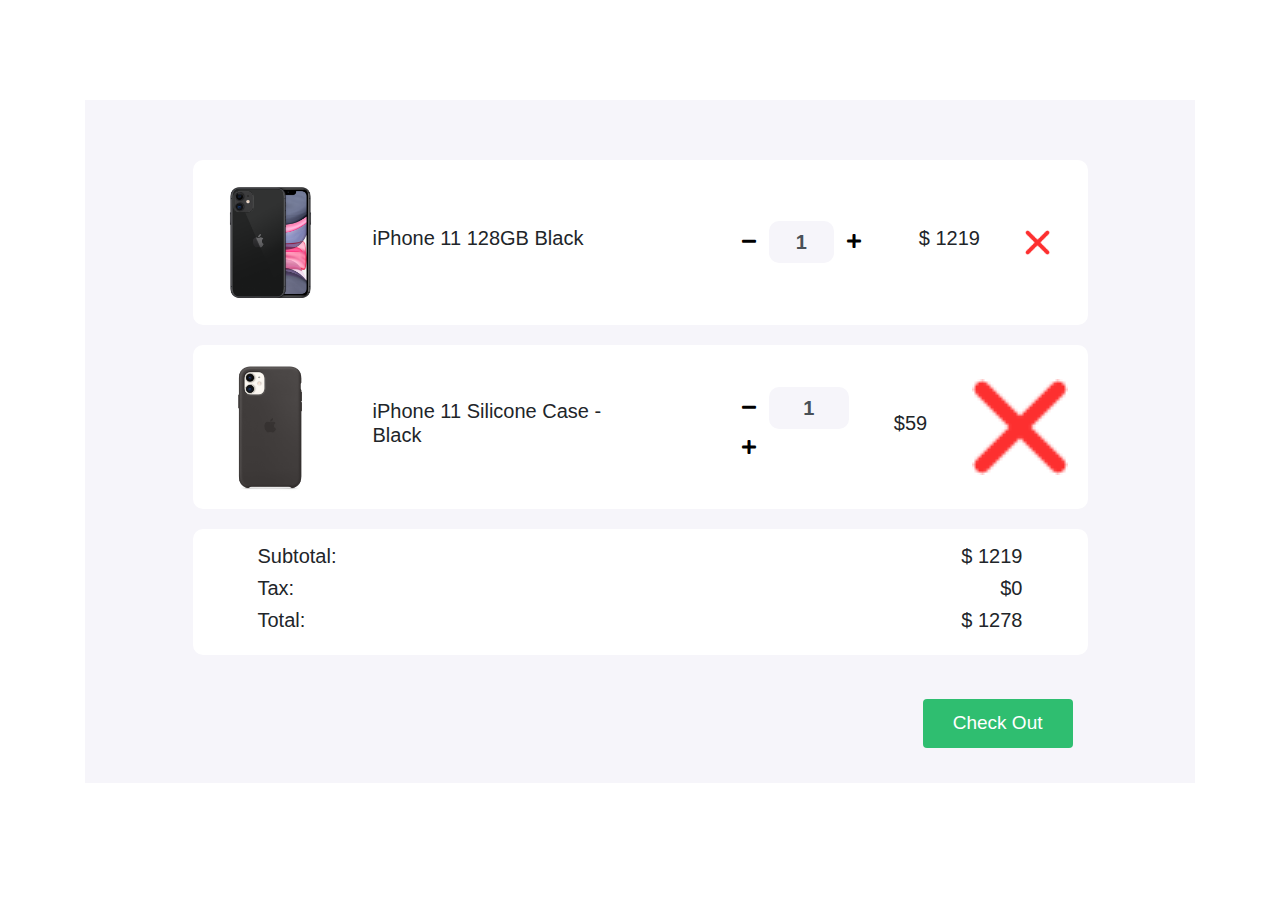
<file: cart/index.html>
<!DOCTYPE html>
<html>

<head>
    <title>Shopping Cart</title>
    <meta charset="utf-8">
    <meta name="viewport" content="width=device-width, initial-scale=1">
    <link rel="stylesheet" href="https://maxcdn.bootstrapcdn.com/bootstrap/4.0.0/css/bootstrap.min.css">
    <link href="https://cdnjs.cloudflare.com/ajax/libs/font-awesome/5.11.2/css/all.css" rel="stylesheet" />
    <link href="style.css" rel="stylesheet">
</head>

<body>

    <section>
        <div class="container">
            <div class="cart">
                <div class="col-md-12 col-lg-10 mx-auto">
                    <div class="cart-item">
                        <div class="row">
                            <div class="col-md-7 center-item">
                                <img src="images/product-1.png" alt="">
                                <h5>iPhone 11 128GB Black</h5>
                            </div>

                            <div class="col-md-5 center-item">
                                <div class="input-group number-spinner">
                                    <button class="btn btn-default"><i class="fas fa-minus"></i></button>
                                    <input type="text" id="currentValue" class="form-control text-center" value="1">
                                    <button class="btn btn-default"><i id="add-item" class="fas fa-plus"></i></button>
                                </div>
                                <h5>$ <span id="cost">1219</span></h5>
                                <img src="images/remove.png" alt="" class="remove-item">
                            </div>
                        </div>
                    </div>

                    <div class="cart-item">
                        <div class="row">
                            <div class="col-md-7 center-item mx-auto">
                                <img src="images/product-2.png" alt="">
                                <h5>iPhone 11 Silicone Case - Black</h5>
                            </div>
                            <div class="col-md-5 center-item">
                                <div class="input-group number-spinner">
                                    <button class="btn btn-default"><i class="fas fa-minus"></i></button>
                                    <input type="text" id="Value" class="form-control text-center" value="1">
                                    <button class="btn btn-default"><i id="item" class="fas fa-plus"></i></button>

                                </div>
                                <h5>$59</h5>
                                <img src="images/remove.png" alt="" class="radd-item1emove-item">
                            </div>
                        </div>
                    </div>

                    <div class="cart-item">
                        <div class="row">

                            <div class="col-md-8">
                                <h5>Subtotal: </h5>
                                <h5>Tax:</h5>
                                <h5>Total:</h5>
                            </div>

                            <div class="col-md-4 status">
                                <h5>$ <span id="subtotal"> 1219</span></h5>
                                <h5>$0</h5>
                                <h5>$ <span id="taxAdded">1278</span></h5>
                            </div>
                        </div>
                    </div>
                    <div class="col-md-12 pt-4 pb-4">
                        <button type="button" class="btn btn-success check-out">Check Out</button>
                    </div>
                </div>
            </div>
        </div>
    </section>

    <script>
        // //add-item handler-phone
        // const addBtn = document.getElementById("add-item");
        // addBtn.addEventListener("click", function() {

        //     const currentValue = document.getElementById("currentValue").value;
        //     const changedValue = parseFloat(currentValue);
        //     const addNewValue = changedValue + 1;
        //     document.getElementById("currentValue").value = addNewValue;
        //     addItem("subtotal", addNewValue);
        //     addItem("taxAdded", addNewValue);
        // })

        // function addItem(id, addNewValue) {
        //     const Value = document.getElementById(id).innerText;
        //     const convert = parseFloat(Value);
        //     const costAdd = addNewValue * convert;
        //     document.getElementById(id).innerText = costAdd;
        // }
        // //add item handler-case
        // const addBtn = document.getElementById("item");
        // addBtn.addEventListener("click", function() {

        //     const currentValue = document.getElementById("Value").value;
        //     const changedValue = parseFloat(currentValue);
        //     const addNewValue = changedValue + 1;
        //     document.getElementById("Value").value = addNewValue;
        //     addItem("subtotal", addNewValue);
        //     addItem("taxAdded", addNewValue);
        // })

        // function addItem(id, addNewValue) {
        //     const Value = document.getElementById(id).innerText;
        //     const convert = parseFloat(Value);
        //     const costAdd = addNewValue * convert;
        //     document.getElementById(id).innerText = costAdd;
        // }



        //plus button one get pressed
        sumFunction();
        const plusButton1Pressed = document.getElementById("plusButton1");
        plusButton1Pressed.addEventListener("click", function() {
                const firstInputNumber = getInputNumber("first-input");

                //updater inner text
                const price = 1219;
                const newFirstNumber = firstInputNumber + 1;
                updateInnerText(newFirstNumber, "iPhone-price", price);
                updateInputNumber("first-input", newFirstNumber);
                sumFunction();


            })
            //minus button one get pressed
        const minusButton1Pressed = document.getElementById("minusButton1");
        minusButton1Pressed.addEventListener("click", function() {
                const firstInputNumber = getInputNumber("first-input");
                //update innerText
                const newFirstNumber = firstInputNumber - 1;

                const price = 1219;
                const zero = 0;
                if (newFirstNumber < 0) {
                    updateInputNumber("first-input", zero);
                    updateInnerText(zero, "iPhone-price", price);
                } else {
                    updateInputNumber("first-input", newFirstNumber);
                    updateInnerText(newFirstNumber, "iPhone-price", price);
                }


                sumFunction();
            })
            //plus button two get pressed
        const plusButton2Pressed = document.getElementById("plusButton2");
        plusButton2Pressed.addEventListener("click", function() {
                const secondInputNumber = getInputNumber("second-input");


                const price = 59;
                const newFirstNumber = secondInputNumber + 1;
                updateInnerText(newFirstNumber, "case-price", price);
                updateInputNumber("second-input", newFirstNumber);

                sumFunction();
            })
            //minus button two get pressed
        const minusButton2Pressed = document.getElementById("minusButton2");
        minusButton2Pressed.addEventListener("click", function() {
                const secondInputNumber = getInputNumber("second-input");


                const newFirstNumber = secondInputNumber - 1;

                const price = 59;
                const zero = 0;
                if (newFirstNumber < 0) {
                    updateInputNumber("second-input", zero);
                    updateInnerText(zero, "case-price", price);
                } else {
                    updateInputNumber("second-input", newFirstNumber);
                    updateInnerText(newFirstNumber, "case-price", price);
                }

                sumFunction();
            })
            //first-input box letter change manual
        document.getElementById("first-input").oninput = function() {
            myFunction("first-input", "iPhone-price", 1219)
        };
        //second-input box letter change manual
        document.getElementById("second-input").oninput = function() {
            myFunction("second-input", "case-price", 59)
        };

        //function
        function getInputNumber(id) {
            const numString = document.getElementById(id).value;
            const num = parseInt(numString);
            return num;
        }

        function updateInnerText(number, id, value) {
            const textValue = document.getElementById(id).innerText;
            document.getElementById(id).innerText = value * number;
        }

        function updateInputNumber(id, num) {
            document.getElementById(id).value = num;
        }

        function myFunction(id, id2, price) {
            const numString = document.getElementById(id).value;
            const num = parseInt(numString);
            const textValue = document.getElementById(id2).innerText;
            document.getElementById(id2).innerText = price * num;
            sumFunction();

        }

        function sumFunction() {
            const textValue1 = document.getElementById("iPhone-price").innerText;
            const textValue2 = document.getElementById("case-price").innerText;
            const value1 = parseInt(textValue1);
            const value2 = parseInt(textValue2);
            document.getElementById("total").innerText = value1 + value2;
            const Tax = (value1 + value2) * .15;
            document.getElementById("tax").innerText = Tax;
            document.getElementById("grand-total").innerText = Tax + value1 + value2;

        }
        const checkOutClicked = document.getElementById("checkOut");
        checkOutClicked.addEventListener("click", function() {
            const textValue = document.getElementById("grand-total").innerText;
            const value = parseFloat(textValue);
            if (value > 0) {
                document.getElementById("main-cart").style.display = "none";
                document.getElementById("after-checkout").style.display = "block";
                document.getElementById("total-checkout").innerText = value;

            }
        })
    </script>
</body>

</html>
</file>
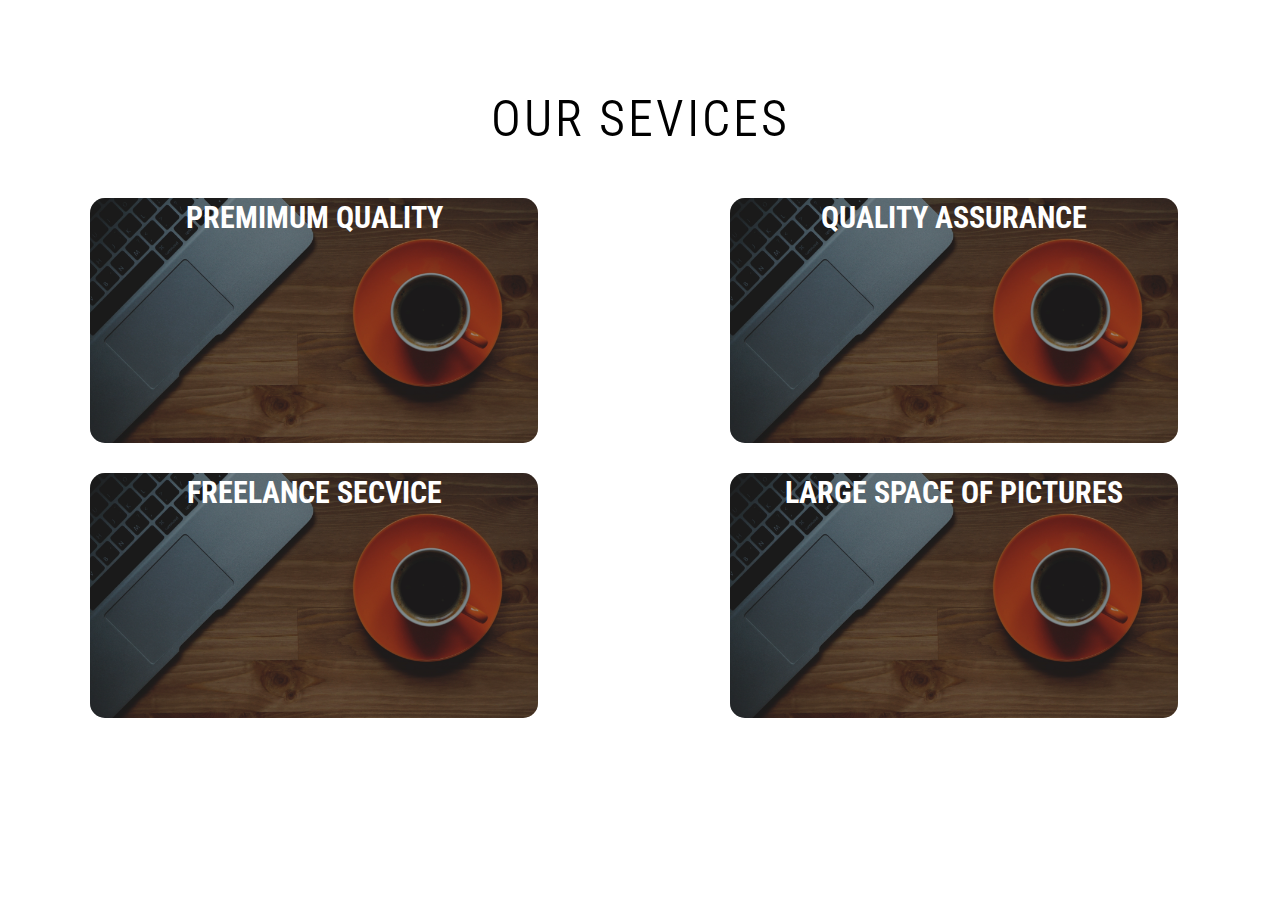
<file: services/index.html>
<!DOCTYPE html>
<html lang="en" dir="ltr">
  
<head>
    <meta charset="utf-8">
    <link rel="stylesheet" href="index.css">
</head>
  
<body >



  



<!--introduction section ends-->



<!--Qualifications section starts-->



<!--<section id="sec2">


  <div class="qualifiactions container">


    <div class="top">

      <h1 class="decorate-heading">skills</h1>
      <p>Hello!My name is Riad and I am currently studying in IIT at Jahangirnagar University
        Lorem ipsum dolor sit amet consectetur adipisicing elit. Nihil veniam neque nostrum placeat minima, doloremque unde, vel facilis iusto sapiente corrupti ad? Est commodi incidunt placeat ab odio dolore dolores.
      </p>

    </div>


    <div class="bottom">


      <div class="skill-card">

        <div class="icon">
          
          <img src="https://img.icons8.com/external-parzival-1997-flat-parzival-1997/50/000000/external-qualification-human-resource-management-parzival-1997-flat-parzival-1997.png"/>

        </div>

        <h1>competitive programing</h1>
        <p>Lorem ipsum dolor sit amet, consectetur adipisicing elit. Aliquid deleniti cum numquam voluptatibus veritatis ipsam delectus est, eveniet quos ut reiciendis necessitatibus odio, sit ducimus assumenda fugiat tenetur. Corporis, quis!</p>

      </div>


      
      <div class="skill-card">

        <div class="icon">
          
          <img src="https://img.icons8.com/external-parzival-1997-flat-parzival-1997/50/000000/external-qualification-human-resource-management-parzival-1997-flat-parzival-1997.png"/>

        </div>

        <h1>competitive programing</h1>
        <p>Lorem ipsum dolor sit amet, consectetur adipisicing elit. Aliquid deleniti cum numquam voluptatibus veritatis ipsam delectus est, eveniet quos ut reiciendis necessitatibus odio, sit ducimus assumenda fugiat tenetur. Corporis, quis!</p>

      </div>


      
      <div class="skill-card">

        <div class="icon">
          
          <img src="https://img.icons8.com/external-parzival-1997-flat-parzival-1997/50/000000/external-qualification-human-resource-management-parzival-1997-flat-parzival-1997.png"/>

        </div>

        <h1>competitive programing</h1>
        <p>Lorem ipsum dolor sit amet, consectetur adipisicing elit. Aliquid deleniti cum numquam voluptatibus veritatis ipsam delectus est, eveniet quos ut reiciendis necessitatibus odio, sit ducimus assumenda fugiat tenetur. Corporis, quis!</p>

      </div>



      
      <div class="skill-card">

        <div class="icon">
          
          <img src="https://img.icons8.com/external-parzival-1997-flat-parzival-1997/50/000000/external-qualification-human-resource-management-parzival-1997-flat-parzival-1997.png"/>

        </div>

        <h1>competitive programing</h1>
        <p>Lorem ipsum dolor sit amet, consectetur adipisicing elit. Aliquid deleniti cum numquam voluptatibus veritatis ipsam delectus est, eveniet quos ut reiciendis necessitatibus odio, sit ducimus assumenda fugiat tenetur. Corporis, quis!</p>

      </div>




    </div>


  </div>


</section>
-->



<section id="sec2">

  <div class="skill">

    <div class="skill-heading"><h1 class="decorate-heading">our sevices</h1></div>

    <div class="skill-left">

      <div class="skill-card">
        
        <div class="skill-card-head"><h1>premimum quality</h1></div>
         <div class="skill-card-info"><p>
         </p></div>
      </div>


      <div class="skill-card">
        
        <div class="skill-card-head"><h1>Freelance secvice</h1></div>
         <div class="skill-card-info"><p></p></div>
      </div>

    </div>

    <div class="skill-right">
      
      <div class="skill-card">
        
        <div class="skill-card-head"><h1>Quality assurance</h1></div>
         <div class="skill-card-info"><p> </p></div>
      </div>


      <div class="skill-card">
        
        <div class="skill-card-head"><h1>Large space of pictures</h1></div>
         <div class="skill-card-info"><p></p></div>
      </div>

    </div>
  </div>


</section>



<!--Qualifications section ends-->

<!--Projects section starts-->



</body>
  
</html>
</file>
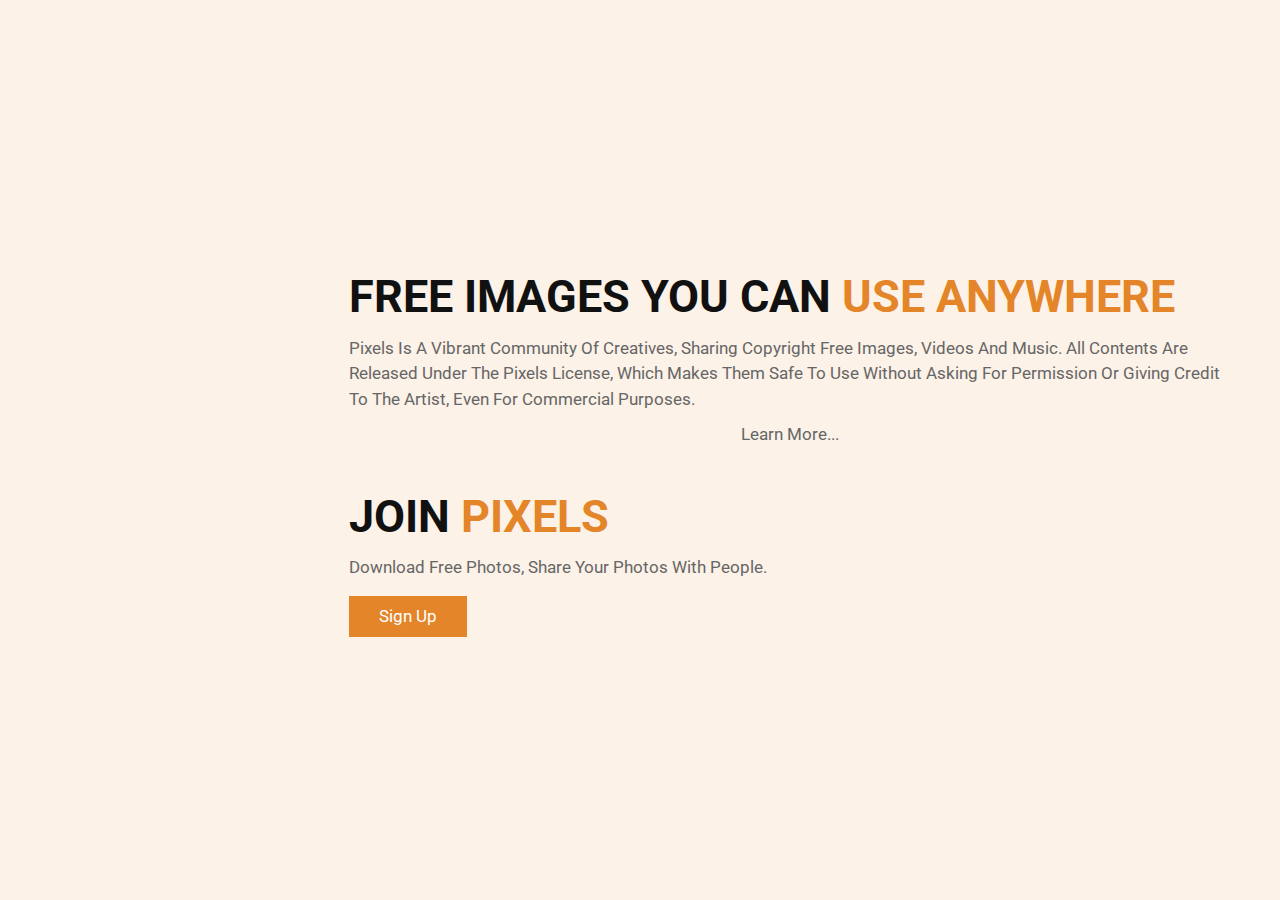
<file: b/hh.html>
<!DOCTYPE html>
<html lang="en">
<head>
    <meta charset="UTF-8">
    <meta http-equiv="X-UA-Compatible" content="IE=edge">
    <meta name="viewport" content="width=device-width, initial-scale=1.0">
    
    <link rel="stylesheet" href="s1.css">

    <title>Document</title>
</head>
<body>
    <section class="home" id="home">
        <div class="content">
            <h3> Free images you can <span> use anywhere</span> </h3>
            <p class="text"> Pixels is a vibrant community of creatives, sharing copyright free images, videos and music. All contents are released under the Pixels License, which makes them safe to use without asking for permission or giving credit to the artist, even for commercial purposes. </p>
            <p class="text" align="center"> Learn more...</p> <br><br>
            <h3> Join <span> Pixels</span> </h3>
            <p class="text"> Download free photos, share your photos with people.</p>
            <a href="#about" class="btn">sign up</a>
        </div>
    </section>
</body>
</html>
</file>
<file: cart/style.css>
body{
	background: #fff;
}
.cart{
	margin: 100px 0;
	background-color: #F6F5FA;;
	padding: 60px 0;
}
.total-price{
	padding-bottom: 15px;
}
.cart-item{
	background-color: #fff;
	border-radius: 10px;
	padding: 15px 20px;
	margin-bottom: 20px;
}
.center-item{
    display: flex;
    align-items: center;
    justify-content: flex-start;
}
.cart-item img{
	width: 115px;
}
.cart-item h5{
    padding: 0 45px;
}
.cart-item .remove-item{
	width: 25px!important;
}
.btn-default{
	background-color: #fff;
}
.cart-item .form-control{
	background-color: #F6F5FA;
	border: none;
    width: 65px;
    border-radius: 10px!important;
    font-weight: 700;
    font-size: 20px;
}
.input-group{
	width: unset;
}
.status{
	text-align: right;
}
.check-out{
    float: right;
    padding: 10px 30px;
	font-size: 19px;
	background-color: #2FBE70;
	border: none;
}
</file>
<file: services/index.css>
@import url('https://fonts.googleapis.com/css2?family=Roboto+Condensed:ital,wght@1,300&display=swap');
*{

  padding: 0;
  margin: 0;
  box-sizing: border-box;

}


html{

  font-size: 10px;
  font-family: 'Roboto Condensed', sans-serif;

}


p{

  color: whitesmoke;
  text-align: left;
  font-size: 1.5rem;
  line-height: 2rem;
  font-weight: 100;

}


.decorate-heading{

  font-size: 5rem;
  font-weight: 350;
  color: black;
  margin-bottom: 20px;
  text-transform: uppercase;
  letter-spacing:.3rem;
  text-align: center;

}

/*navbar starts*/


/* section1 ends*/


/* section2 starts*/

/*#sec2 .qualifiactions{

  flex-direction: column;
  text-align: center;
  max-width: 1500px;
  margin: 0 auto;
  padding: 100px 0 ;

}

#sec2 .top p{

  font-size: 2rem;
  margin-top: 10px;
  line-height: 2.5rem;
  font-weight: 400px;
  letter-spacing: 0.09rem;
  color: black;
  text-align: center;
  justify-content: center;

}


#sec2 .bottom{


  display: flex;
  align-items: center;
  justify-content: center;
  flex-wrap: wrap;
  margin-top: 40px;
}

#sec2 .skill-card{
  flex-basis: 65%;
  display: flex;
  height: 350px;
  align-items: flex-start;
  justify-content: center;
  flex-direction: column;
  padding-left: 40px;
  background-image: url(image2.jpg);
  background-size: cover;
  margin: 10px;
  position: relative;
  z-index: 1;
  border-radius: 10px;
  overflow: hidden;
}

#sec2 .skill-card::after{

  content: '';
  position: absolute;
  left: 0;
  top: 0;
  height: 100%;
  width: 100%;
  background-color: black;
  z-index: -1;
  opacity: 0.65;

}

#sec2 .icon{

  height: 50px;
  width: 50px;
  margin-bottom: 40px;


}
#sec2 .icon img{

  height: 40px;
  width: 40px;

}

#sec2 .bottom h1{

  color: white;
  font-size: 3rem;
  line-height: 4rem;
  font-weight: 200;
  text-transform: uppercase;
  margin-bottom: 10px;

}

*/

#sec2 .skill-heading{
  margin-top: 90px;
}

#sec2 .skill{
  width: 100%;
  height: 700px;
}

#sec2 .skill-left{
  float: left;
  width: 50%;
  height: 700px;
  align-items: center;
  justify-content: center;
}

#sec2 .skill-right{
  float: right;
  width: 50%;
  height: 700px;
}

#sec2 .skill-card{
  margin: 30px 0px 0px 90px;
  width: 70%;
  height: 35%;
  background-image: url(image2.jpg);
  background-size: cover;
  position: relative;
  z-index: 1;
  border-radius: 15px;
  overflow: hidden;
  -webkit-border-radius: 15px;
  -moz-border-radius: 15px;
  -ms-border-radius: 15px;
  -o-border-radius: 15px;
}

#sec2 .skill-card::after{
  content: '';
  position: absolute;
  left: 0;
  top: 0;
  height: 100%;
  width: 100%;
  background-color: black;
  z-index: -1;
  opacity: 0.4;

}



#sec2 .skill-card-head{
  text-align: center;
  color: white;
  font-size: 1.5rem;
  line-height: 2rem;
  font-weight: 200;
  text-transform: uppercase;
  margin-bottom: 20px;
  margin-top: 10px;

}

#sec2 .skill-card-info{
  
  width: 100%;
  height: 70%;
  align-items: flex-start;
  padding-left: 20px;
  
}



/* section2 ends*/
</file>
<file: b/s1.css>
@import url('https://fonts.googleapis.com/css2?family=Roboto:wght@100;300;400;500;700&display=swap');
:root{
    --main-color:#e38528;
}
*{
    font-family: 'Roboto', sans-serif;
    margin:0; padding:0;
    box-sizing: border-box;
    outline: none; border:none;
    text-decoration: none;
    text-transform: capitalize;
    transition: all .2s linear;
    line-height: 1.5;
}
html{
    font-size: 62.5%;
    overflow-x: hidden;
    scroll-behavior: smooth;
}
body{
    background: #fcf2e8;
    padding-left: 30rem;
}
section{
    padding:1rem 5%;
    min-height: 100vh;
}
.btn{
    display: inline-block;
    margin-top: 1rem;
    padding:.8rem 3rem;
    background:var(--main-color);
    color:#fff;
    cursor: pointer;
    font-size: 1.7rem;
}
.btn:hover{
    background:#111;
    letter-spacing: .2rem;
}

.home{
    display: flex;
    align-items: center;
    flex-wrap: wrap;
    gap:1.5rem;
}
.home .image{
    flex:1 1 40rem;
}
.home .image img{
    width:100%;
}
.home .content{
    flex:1 1 40rem;
}
.home .content .hi{
    font-size: 2rem;
    color:var(--main-color);
}
.home .content h3{
    font-size: 4.5rem;
    color:#111;
    text-transform: uppercase;
}
.home .content h3 span{
    color:var(--main-color);
    text-transform: uppercase;
}

.home .content .info{
    font-size: 2.5rem;
    color:#111;
    padding:.5rem 0;
}
.home .content .text{
    font-size: 1.7rem;
    color:#666;
    padding:.5rem 0;
}
</file>
